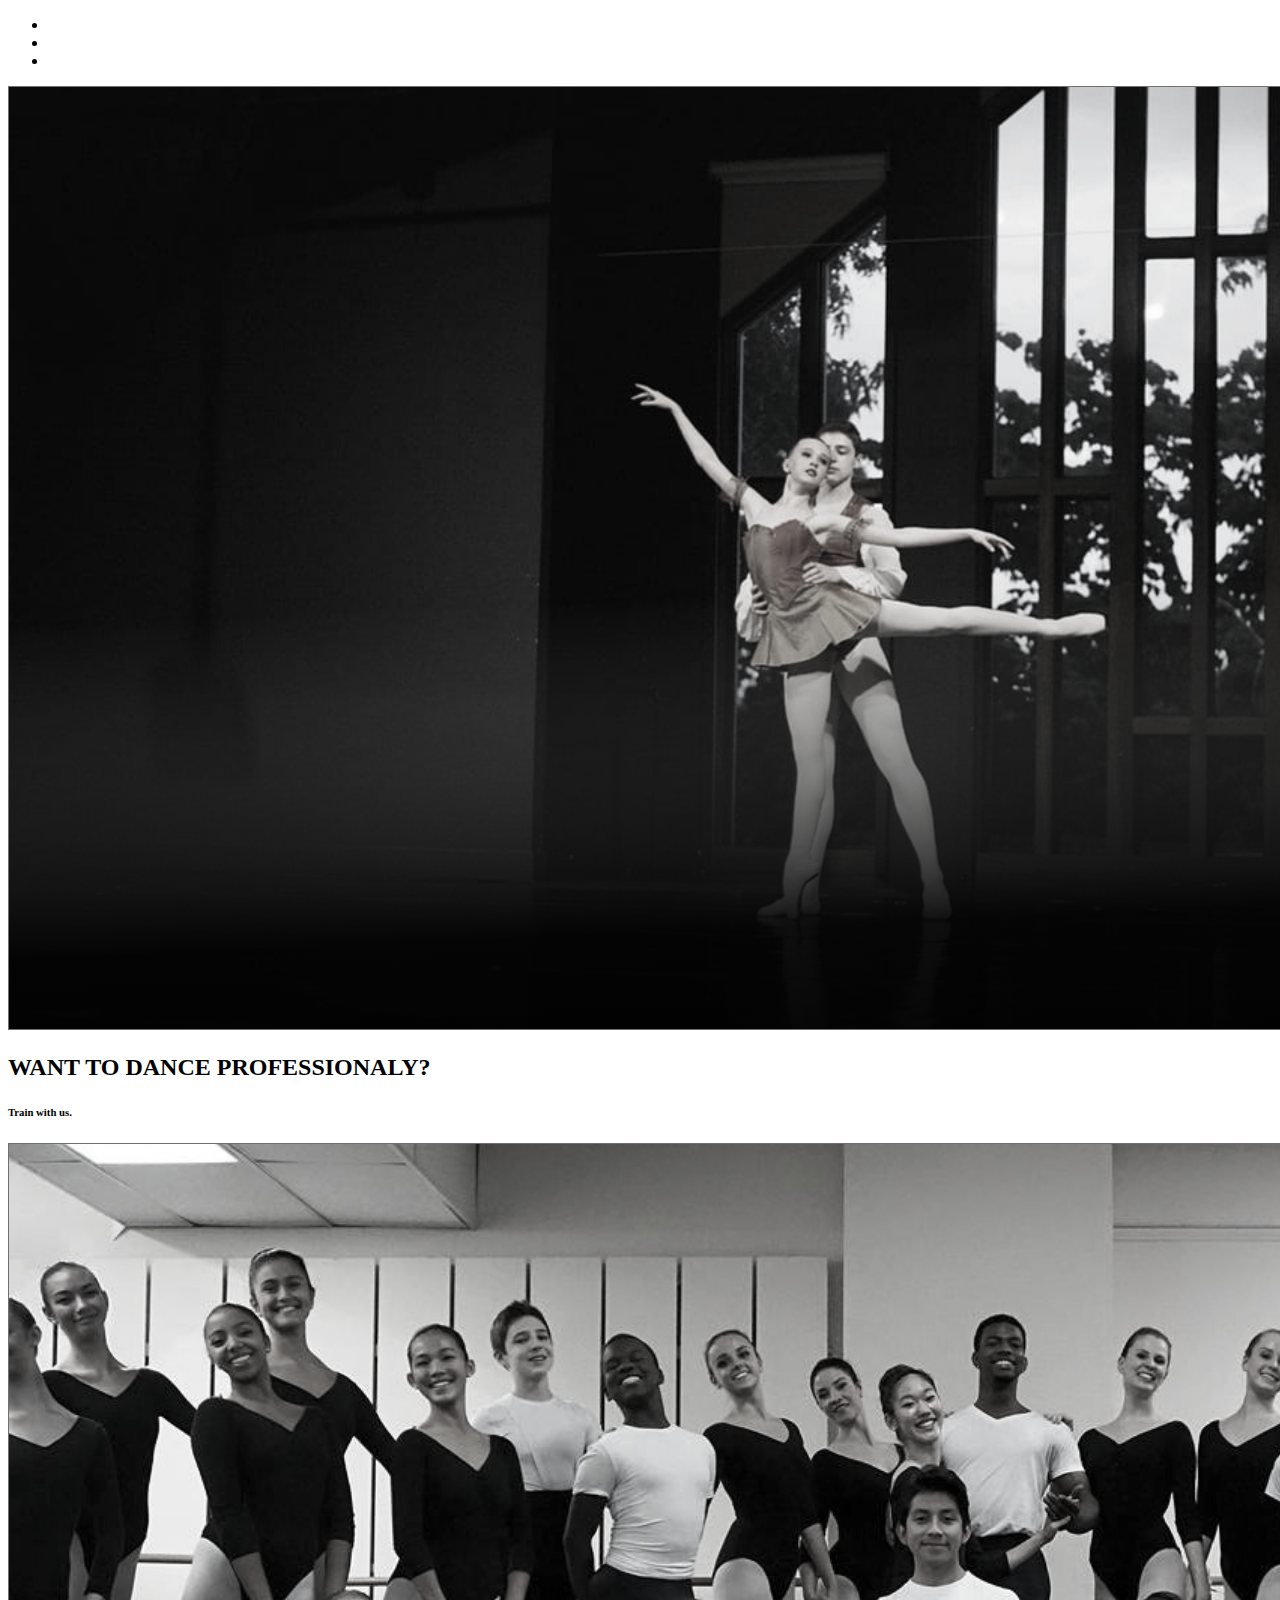
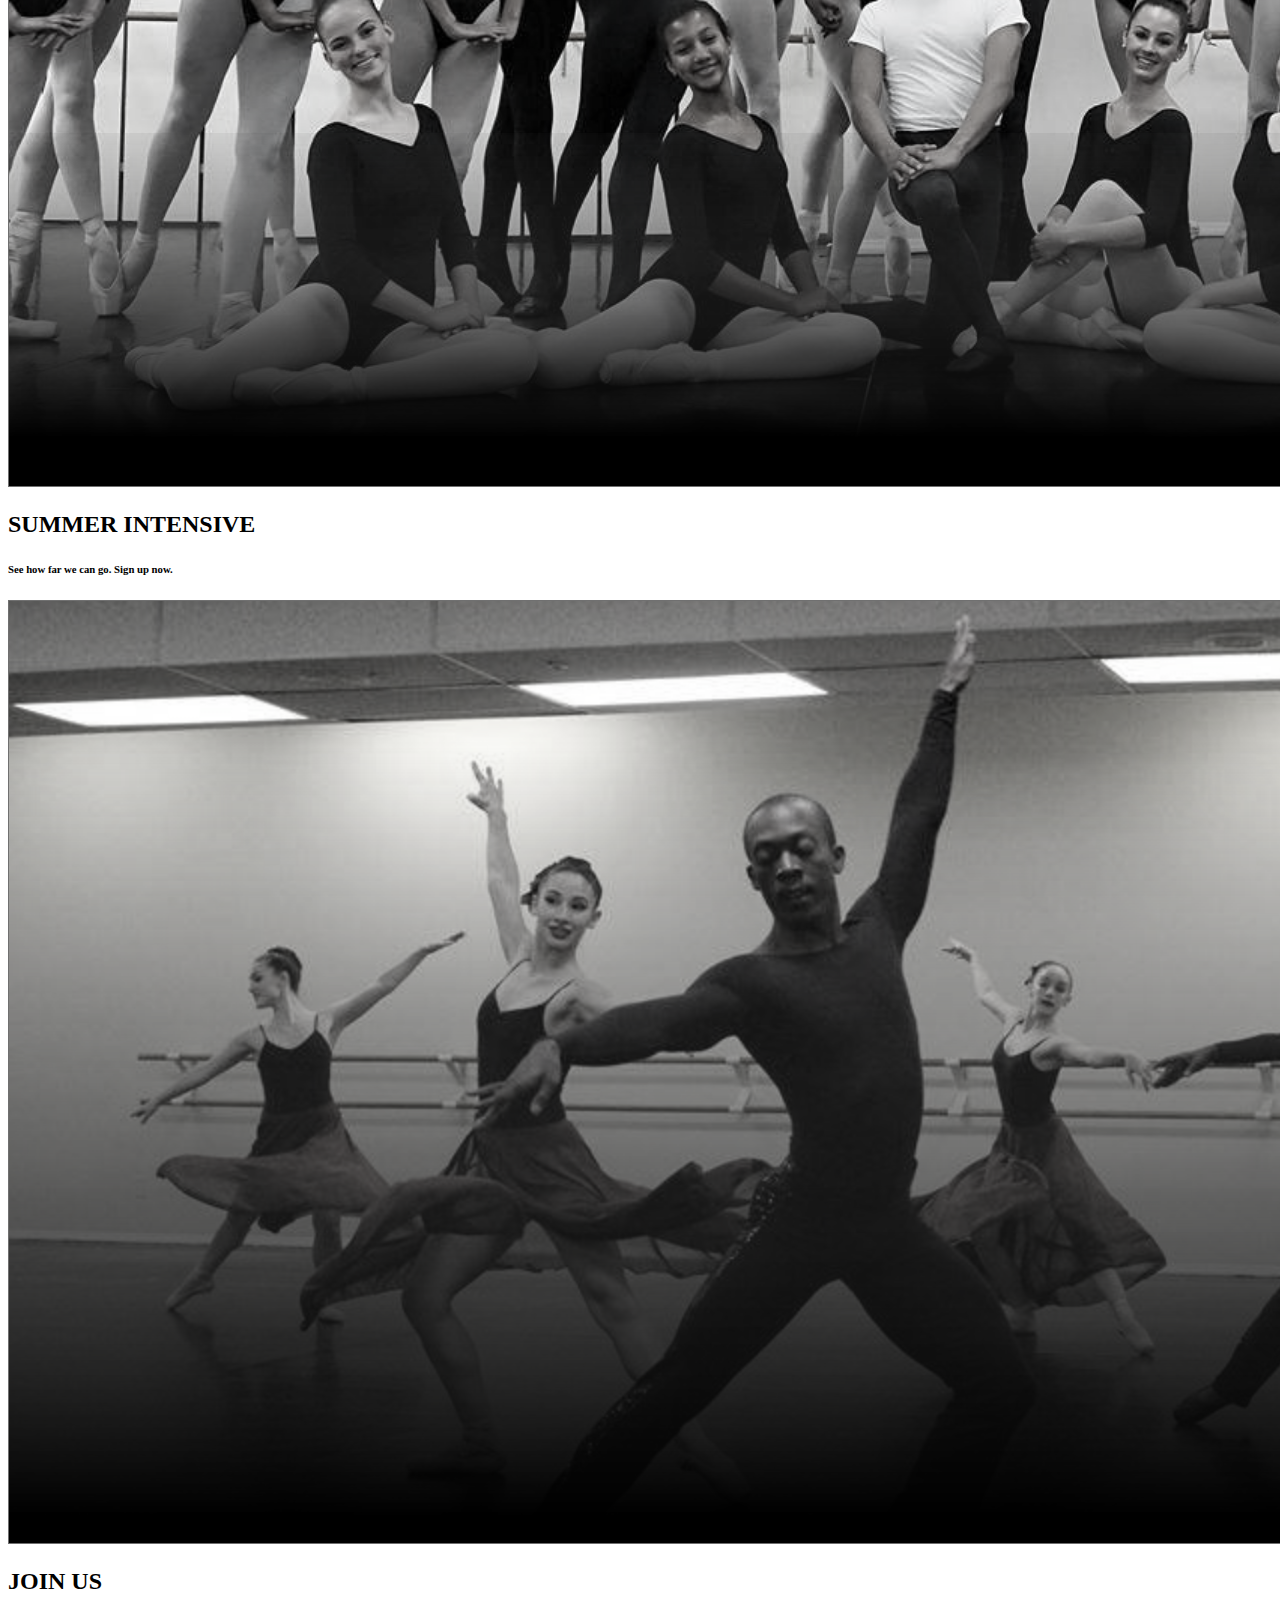
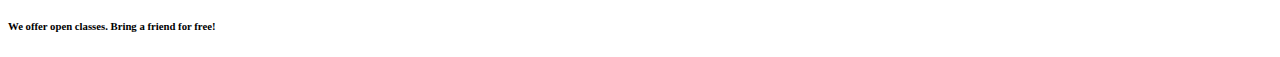
<file: temp.html>
<!DOCTYPE html>
<html lang="en">
<head>
    <meta charset="UTF-8">
    <meta http-equiv="X-UA-Compatible" content="IE=edge">
    <meta name="viewport" content="width=device-width, initial-scale=1.0">
    <title>Document</title>
</head>
<body>
    <div id="demo" class="carousel slide" data-ride="carousel">

        <!-- Indicators -->
        <ul class="carousel-indicators">
          <li data-target="#demo" data-slide-to="0" class="active"></li>
          <li data-target="#demo" data-slide-to="1"></li>
          <li data-target="#demo" data-slide-to="2"></li>
        </ul>
    
        <!-- The slideshow -->
        <div class="carousel-inner">
          <div class="carousel-item active">
            <img src="images/pic1mbt_slide_cg.png" alt="mbt1">
            <div class="carousel-caption">
              <h2>WANT TO DANCE PROFESSIONALY?</h2>
              <h6>Train with us.</h6>
            </div>
          </div>
          <div class="carousel-item">
            <img src="images/pic2mbt_slide_cg.png" alt="mbt2">
            <div class="carousel-caption">
              <h2>SUMMER INTENSIVE</h2>
              <h6>See how far we can go. Sign up now. </h6>
            </div>
          </div>
          <div class="carousel-item">
            <img src="images/pic3mbt_slide_cg.png" alt="mbt3">
            <div class="carousel-caption">
              <h2>JOIN US</h2>
              <h6>We offer open classes. Bring a friend for free!</h6>
            </div>
          </div>
        </div>
        <!-- Left and right controls -->
        <a class="carousel-control-prev" href="#demo" data-slide="prev">
          <span class="carousel-control-prev-icon"></span>
        </a>
        <a class="carousel-control-next" href="#demo" data-slide="next">
          <span class="carousel-control-next-icon"></span>
        </a>
      </div>
</body>
</html>
</file>
